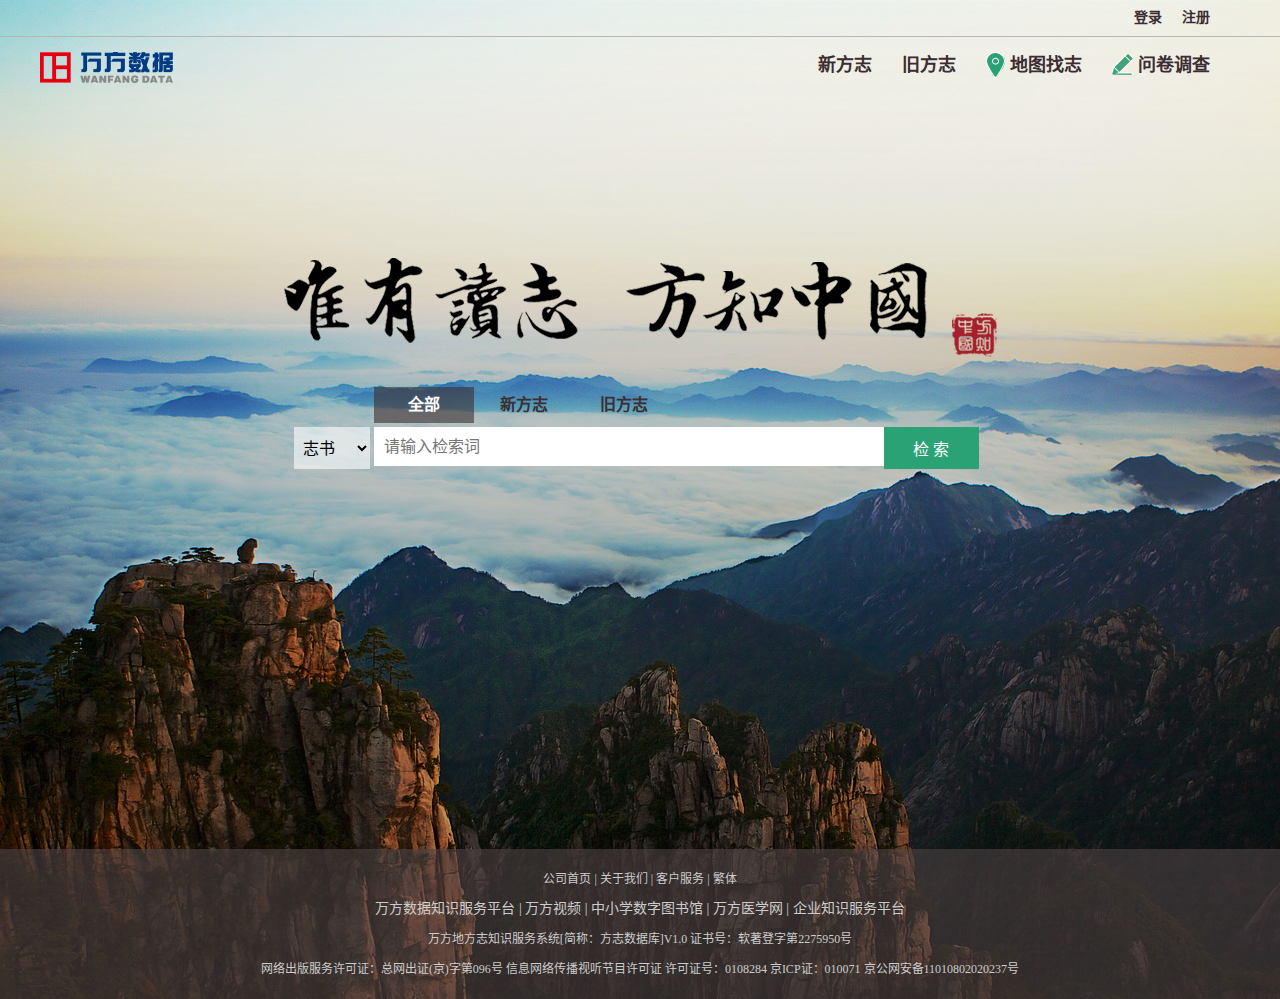
<file: index.html>
<!DOCTYPE html>
<!-- saved from url=(0037)http://fz.wanfangdata.com.cn/index.do -->
<html lang="zh-cn">

<head>
    <meta http-equiv="Content-Type" content="text/html; charset=UTF-8">

    <title>唯有读志 方知中国</title>
    <meta http-equiv="x-ua-compatible" content="ie=edge">
    <meta name="viewport" content="width=device-width, initial-scale=1.0">
    <link rel="stylesheet" href="./css/default.css">
    <link rel="stylesheet" href="./css/jquery.autocomplete.css">
    <script src="./js/hm.js"></script>
    <script type="text/javascript" src="./js/baidutj.js"></script>
</head>

<body class="index">

    <div class="header">
        <div class="container">
            <ul class="userinfo">
                <li><a href="" target="_blank">登录</a></li>
                <li><a href="" target="_blank">注册</a></li>
            </ul>
        </div>
        <!--多用户显示-->
        <div id="usergroups"></div>
    </div>

    <div class="topbar">
        <div class="container">
            <h1 class="logo">
                <a href=""><img src="./img/logo-1.png" alt=""></a>
                <ul class="home_nav">
                    <li><a class="urlLinkEncodeNew" href="">新方志</a></li>
                    <li><a class="urlLinkEncodeOld" href="">旧方志</a></li>
                    <li>
                        <a href=""><img src="./img/icon-position.png" alt="">地图找志</a>
                    </li>
                    <li>
                        <a href="" target="_blank"><img style="margin-top: 2px;" src="./img/question_03.png" alt="">问卷调查</a>
                    </li>
                </ul>
            </h1>
        </div>
    </div>

    <div class="search">
        <a href=""><img class="slogan" src="./img/index-slogan.png"></a>
        <ul class="handle" id="searchType">
            <li class="current" data-value="all">全部</li>
            <li data-value="FZ_New">新方志</li>
            <li data-value="FZ_Old">旧方志</li>
        </ul>
        <div class="bar">
            <div class="list">
                <select id="selectedType">
				<option value="0">志书</option>
				<option value="1">条目</option>
			</select>
            </div>
            <p>
                <span role="status" aria-live="polite" class="ui-helper-hidden-accessible"></span><input type="text" id="searchWord" placeholder="请输入检索词" class="ui-autocomplete-input" autocomplete="off">
                <button type="button" id="btnSearch">检 索</button>
            </p>
        </div>
        <div id="searchPanel"></div>
    </div>

    <div class="footer">
        <p>
            <a href="" target="_blank">公司首页</a> |
            <a href="" target="_blank">关于我们</a> |
            <a href="" target="_blank">客户服务</a> |
            <a href="javascript:;" class="zh_click" id="zh_click_t" onclick="zh_tran(&#39;t&#39;)">繁体</a>
            <a href="javascript:;" class="zh_click" id="zh_click_s" onclick="zh_tran(&#39;s&#39;)" style="display: none;">简体</a>
        </p>
        <p>
            <a href="" target="_blank">万方数据知识服务平台</a> |
            <a href="" target="_blank">万方视频</a> |
            <a href="" target="_blank">中小学数字图书馆</a> |
            <a href="" target="_blank">万方医学网</a> |
            <a href="" target="_blank">企业知识服务平台</a>
        </p>
        <p>
            <a href="" target="_blank">万方地方志知识服务系统[简称：方志数据库]V1.0 证书号：软著登字第2275950号</a>
        </p>
        <p>
            <a href="" target="_blank">网络出版服务许可证：总网出证(京)字第096号</a>
            <a href="" target="_blank">信息网络传播视听节目许可证 许可证号：0108284</a>
            <a href="" target="_blank">京ICP证：010071</a>
            <a href="" target="_blank">京公网安备11010802020237号</a>
        </p>
    </div>

    <script src="./js/jquery-1.12.3.min.js"></script>
    <script src="./js/lang.js"></script>
    <script src="./js/jquery-ui.min.js"></script>
    <script>
        var islocal = false

        var loc_api = 'http://api.frontend.dams.test:8000/'
        var loc_web = 'http://localhost:8080/'
        var pd_api = 'http://120.79.86.245:7000/'
        var pd_web = 'http://120.79.86.245:8000/'
        window._baseUrl = islocal ? loc_web : pd_web
        window._baseApi = islocal ? loc_api : pd_api

        $('#btnSearch').on('click', function() {
            var keyword = $('#searchWord').val()
            keyword = keyword != undefined ? keyword : ''
            window.location.href = _baseUrl + 'detail.html?search=' + keyword
        })
    </script>

    <ul class="ui-autocomplete ui-front ui-menu ui-widget ui-widget-content ui-corner-all" id="ui-id-1" tabindex="0" style="display: none;"></ul>
</body>

</html>
</file>
<file: css/default.css>
﻿@charset "utf-8";
body, h1, h2, h3, h4, h5, h6, dl, dt, dd, ul, li, th, td, p, button, input, select, textarea { margin: 0; padding: 0; }
b, em, i, strong, th { font-style: normal; font-weight: 400; }
h1, h2, h3, h4, h5, h6 { font-size: 100%; font-weight: 400; }
button, input, select, textarea { font-family: inherit; font-size: 100%; }
img { border: 0; vertical-align: top; }
ul { list-style: none; }
table { border-collapse: collapse; border-spacing: 0; width: 100%; }

/* */
html { height: 100%; }
body { background-color: #fff; font-size: 12px; font-family: "microsoft yahei"; height: 100%; }
a { text-decoration: none; }
.container:after { clear: both; content: ""; display: table; }
/* ------------------------------ index ------------------------------ */
.index { background: url(../img/index-bg.png) no-repeat center top; height: 974px; }
.index .container { width: 1200px; margin: 0 auto; }

/* header */
.index .header { border-bottom: 1px #b8b5b2 solid; height: 36px; }
.index .header .userinfo { padding: 0 30px 0 0; float: right; }
.index .header li { float: left; padding: 0 0 0 20px; line-height: 36px; }
.index .header a { font-size: 14px; color: #3b2d31; font-weight: 700; display: block;}
/*首页导航*/
.index .topbar .logo{margin-top: 15px;}
.index .topbar .home_nav { float: right; }
.index .topbar .home_nav li { float: left; padding: 0 30px 0 0; }
.index .topbar .home_nav li img{ display: inline-block; content: ""; margin: 0 5px 0 0; vertical-align: top; }
.index .topbar .home_nav a { font-size: 18px; color: #3b2d31; font-weight: 700; line-height: 27px; transition: all 0.2s ease;}
.index .topbar .home_nav a:hover,.index .userinfo a:hover, .searchbar a:hover{color:#ed802f; text-decoration: none;}
/* search */
.index .search { width: 713px; margin: 0 auto; padding: 180px 0 380px 0; margin-top: -5px;}
.index .search img { display: block; }
.index .search .handle { overflow: hidden; padding: 30px 0 4px 90px; }
.index .search .handle li { float: left; line-height: 36px; width: 100px; font-size: 16px; color: #3b2d31; font-weight: 700; text-align: center; cursor: pointer; }
.index .search .handle .current { background: rgba(59, 45, 49, 0.6); color: #fff; }
.index .search .bar { padding: 0 0 0 10px; }
.index .search .bar:after { clear: both; content: ""; display: table; }
.index .search .bar .list { float: left; height: 42px; width: 76px; background-color: rgba(255, 255, 255, 0.6); }
.index .search .bar select { font-size: 16px; border: 0; width: 100%; height: 100%;  padding: 0 5px; cursor: pointer; background-color: transparent; outline: 0; }
.index .search .bar input { float: left; font-size: 16px; border: 0; background-color: #fff; padding: 11px 10px 10px 10px; width: 490px; margin: 0 0 0 4px; outline: 0; }
.index .search .bar button { width: 95px; height: 42px; color: #fff; background-color: #2ba276; border: 0; font-size: 16px; float: left; cursor: pointer; outline: 0; }
.index .search .bar button:hover{opacity: 0.8;}
/* footer */
.index .footer { background: rgba(78, 66, 69, 0.6); width: 100%; padding: 15px 0; }
.index .footer p { color: #ccc; text-align: center; line-height: 30px; }
.index .footer p:nth-child(2) { font-size: 14px; }

/* ------------------------------ map ------------------------------ */
.map { overflow: hidden; }
.map #wfMap { height: 100%; overflow: hidden;cursor: pointer;}

/* header */
.map .header { background-color: #3b2d31; width: 100%; overflow: hidden; padding: 13px 0; position: fixed; top: 0; left: 0; z-index: 10; }
.map .header .logo { float: left; padding: 2px 0 1px 25px; }
.map .header .search { float: left; padding: 0 0 0 40px; }
.map .header .search input { float: left; background-color: #fff; border: 0; font-size: 16px; padding: 7px 10px 6px 10px; outline: 0; width: 300px; }
.map .header .search button { cursor: pointer; float: left; background: url(../img/map-button.png) repeat-x; outline: 0; font-size: 14px; border: 0; height: 34px; width: 93px; margin: 0 0 0 10px; }
.map .header .search a { float: left; font-size: 14px; color: #fff; line-height: 34px; margin: 0 0 0 20px; }
.map .header .userinfo { float: right; padding: 0 15px 0 0; }
.map .header .userinfo a, .map .header .userinfo span { float: left; color: #fff; font-size: 14px; line-height: 34px; }
.map .header .userinfo span { padding: 0 5px; }
.map .header .nav { float: right; }
.map .header .nav li { float: left; padding: 0 35px 0 0; }
.map .header .nav a { font-size: 18px; display: block; line-height: 34px; color: #fff; }

/* sidebar */
.map .sidebar { background-color: #fff; width: 380px; position: fixed; left: 0; top: 60px; }
.map .sidebar .hd { border: #c5d6f0 solid; border-width: 0 1px 1px 0; height: 34px; padding: 16px 15px 8px 27px; }
.map .sidebar .hd span { float: left; font-size: 14px; color: #666; line-height: 34px; }
.map .sidebar .hd strong { color: #ed802f; font-weight: 700; }
.map .sidebar .hd select { height: 34px; width: 64px; border: 1px #c5d6f0 solid; outline: 0; float: right; font-size: 14px; }
.map .sidebar .bd { border-right: 1px #c5d6f0 solid; overflow-y: scroll; }
.map .sidebar .item { position: relative; overflow: hidden; padding: 18px 10px 16px 24px; border-bottom: 1px #ccc solid; }
/*.map .sidebar .item:last-child { border: 0; }*/
.map .sidebar .item a{display: block; overflow: hidden;}
.map .sidebar .item img { float: left; height: 120px; width: 80px; transition: all 0.4s ease-in-out;}
.map .sidebar .item img:hover{transform:scale(1.2);}
.map .sidebar .item h2 { float: right; width: 230px; line-height: 24px; white-space: nowrap;  overflow: hidden; text-overflow: ellipsis;}
.map .sidebar .item h2 a { font-size: 14px; color: #2c6ed1; }
.map .sidebar .item h2 a:hover{text-decoration: underline;}
.map .sidebar .item ul { float: right; width: 230px; }
.map .sidebar .item li { color: #666; line-height: 24px; white-space: nowrap;  overflow: hidden; text-overflow: ellipsis; }
.map .sidebar .item span[class^="tag-"] { color: #fff; display: block; height: 20px; line-height: 20px; width: 36px; text-align: center; position: absolute; right: 10px; top: 8px; }
.map .sidebar .item span[class^="tag-"]:before { content: ""; display: block; border: 10px solid; position: absolute; left: -20px; }
.map .sidebar .item span.tag-new { background-color: #6fd234; }
.map .sidebar .item span.tag-new:before { border-right-color: #6fd234; }
.map .sidebar .item span.tag-old { background-color: #4e4245; }
.map .sidebar .item span.tag-old:before { border-right-color: #4e4245; }
.map .sidebar .handle { cursor: pointer; display: none; height: 113px; width: 28px; border: #c5d6f0 solid; border-width: 1px 1px 1px 0; border-radius: 0 5px 5px 0; background-color: #fff; position: absolute; right: -29px; top: 50%; margin: -57px 0 0 0; }
.map .sidebar .handle:before { content: ""; display: block; height: 13px; width: 13px; background: url(../img/icon-handle.png) no-repeat; position: absolute; top: 50px; left: 7px; }
.map .sidebar .handle-close:before { transform: scaleX(-1); }
.ac_results ul{  max-height: 220px !important;  overflow: inherit !important;  overflow-y: scroll; }
.ac_results ul li{padding: 4px 8px;}
.leftTop{display: none;}
.userinfo a.userslidedown{height: 24px; display: none; position: relative; width: 24px; top:6px;}
.userinfo .lineshow{display: none;}
#usergroups{ height: auto; display: none; background-color: #fff; padding: 6px 24px 8px 10px; position: absolute; z-index: 999; top:37px;  -webkit-box-shadow: inset 0 1px 0 rgba(255,255,255,.1);  box-shadow: inset 0 1px 0 rgba(255,255,255,.1);}
#usergroups a{display: block; width: 100%; color: #3b2d31; font-size: 14px; line-height: 34px;}
#usergroups a:hover{color: #ed802f; text-decoration: none;}
/* footer */
.map .footer { background-color: #4e4245; padding: 10px 0; width: 100%; position: fixed; left: 0; bottom: 0; z-index: 9; }
.map .footer p { color: #ccc; line-height: 24px; text-align: center; }
.footer p a{color: #ccc;}
.footer p a:hover{text-decoration: underline;}
@media screen and (max-width: 768px) {
    .index .container {
        width: 1100px;
        margin: 0 auto;
        position: relative;
    }
    .index .header,.index .footer{
        width:1100px;
    }
    .index .topbar{
        overflow:inherit;
    }
    .index .topbar .nav {
        float: right;
    }
}
</file>
